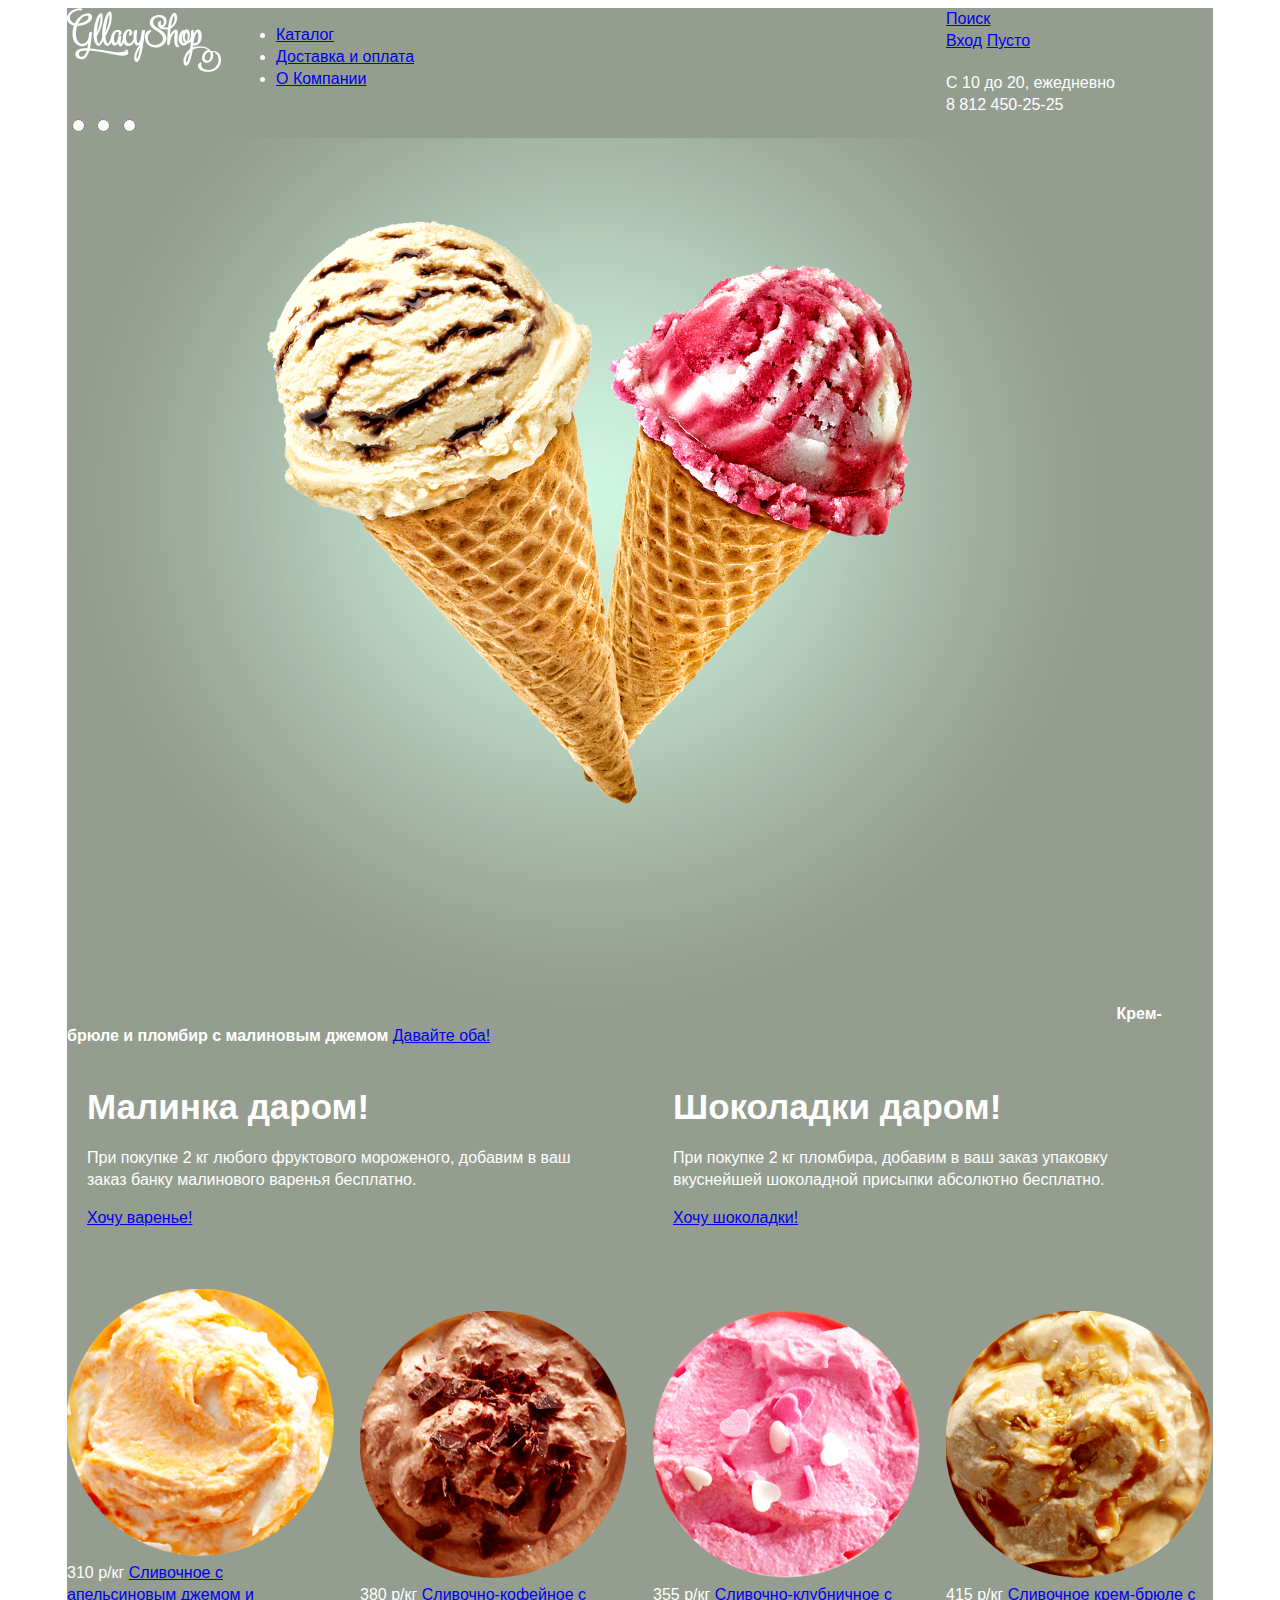
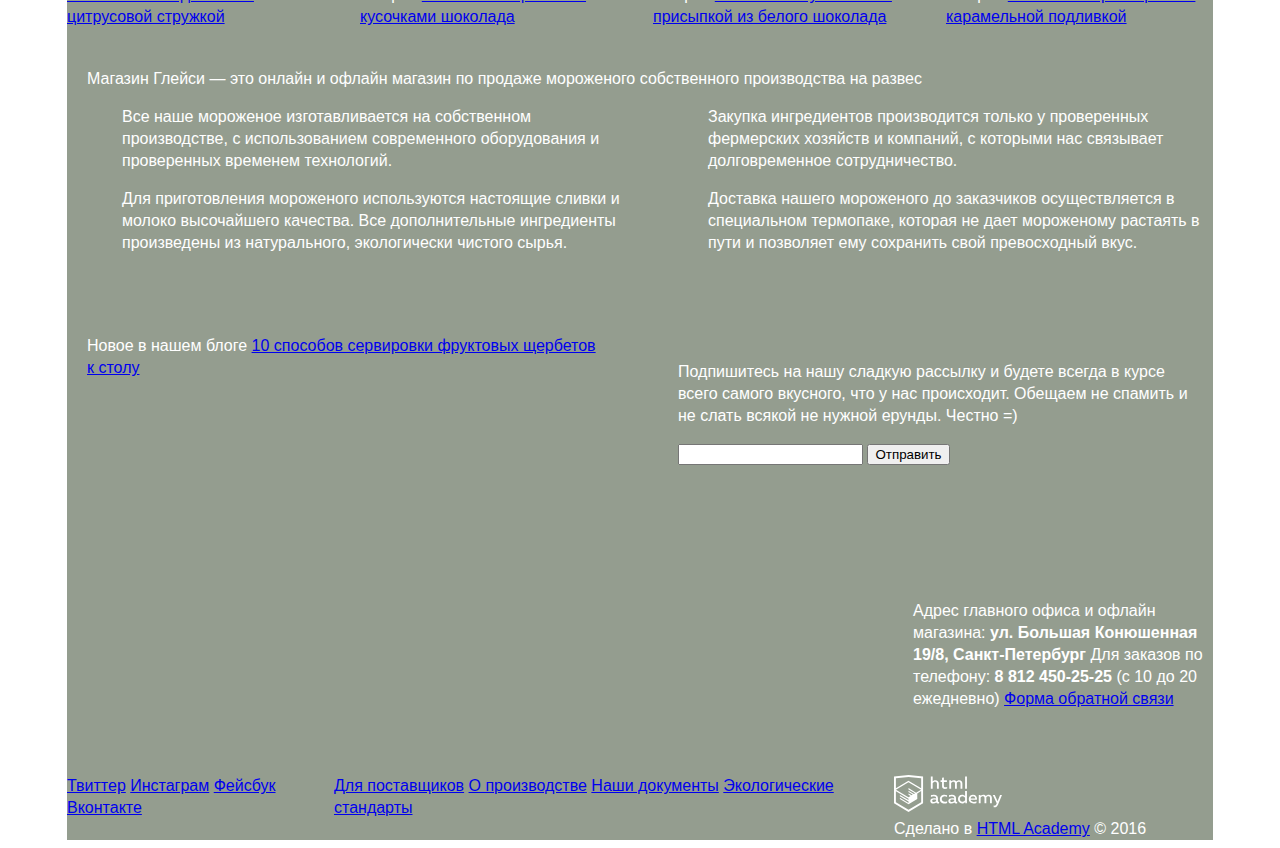
<file: index.html>
<!DOCTYPE html>
<html lang="ru">
  <head>
    <meta charset="utf-8">
    <title>HTML Academy: Глейси</title>
    <link href="css/style.css" rel="stylesheet">
  </head>
  <body>
    <header class="main-header">
      <div class="container clearfix">
        <div class="logo">
          <a href="#"><img src="img/gllacy-index/logo.svg" width="154" height="64" alt="Магазин Глейси"></a>
        </div>
        <nav class="main-menu">
          <ul>
            <li>
              <a href="#">Каталог</a>
            </li>
            <li>
            <a href="#">Доставка и оплата</a>
            </li>
            <li>
              <a href="#">О Компании</a>
            </li>
          </ul>
        </nav>
        <div class="right-column">
          <div class="search">
            <a href="#">Поиск</a>
          </div>
          <div class="user-block">
            <a class="login" href="#">Вход</a>
            <a class="cart" href="#">Пусто</a>
          </div>
          <div class="contacts">
            <span class="schedule">С 10 до 20, ежедневно</span><br>
            <span class="tel">8 812 450-25-25</span>
          </div>
        </div>
      </div>
    </header>
    <main class="container">
      <div class="slider">
        <div class="slider-controls">
          <input type="radio" id="button-1" name="slider-toggle">
          <label for="button-1"></label>
          <input type="radio" id="button-2" name="slider-toggle">
          <label for="button-2"></label>
          <input type="radio" id="button-3" name="slider-toggle">
          <label for="button-3"></label>
        </div>
        <div class="slider-inner">
          <div class="slider-1">
            <img src="img/gllacy-index/ice-cream1.png" alt="Крем-брюле и пломбир с малиновым джемом">
            <b class="slider-title">Крем-брюле и пломбир с малиновым джемом</b>
            <a class="button" href="#">Давайте оба!</a>
          </div>
          <div class="slider-2">
            <img src="img/gllacy-index/ice-cream2.png" alt="Шоколадный пломбир и лимонный сорбет">
            <b class="slider-title">Шоколадный пломбир и лимонный сорбет</b>
            <a class="button" href="#">Давайте оба!</a>
          </div>
          <div class="slider-3">
            <img src="img/gllacy-index/ice-cream3.png" alt="Пломбир с помадкой и клубничный щербет">
            <b class="slider-title">Пломбир с помадкой и клубничный щербет</b>
            <a class="button" href="#">Давайте оба!</a>
          </div>
        </div>
      </div>
      <div class="offers clearfix">
        <div class="offers-raspberries">
          <h2 class="offers-title">Малинка даром!</h2>
          <p class="offers-description">При покупке 2 кг любого фруктового мороженого,
          добавим в ваш заказ банку малинового варенья бесплатно.</p>
          <a class="button" href="#">Хочу варенье!</a>
        </div>
        <div class="offers-chocolate">
          <h2 class="offers-title">Шоколадки даром!</h2>
          <p class="offers-description">При покупке 2 кг пломбира, добавим в ваш заказ
          упаковку вкуснейшей шоколадной присыпки абсолютно бесплатно.</p>
          <a class="button" href="#">Хочу шоколадки!</a>
        </div>
      </div>
      <div class="hits">
        <div class="hits-hit">
          <img src="img/gllacy-index/hit1.png" alt="Сливочное с апельсиновым джемом и цитрусовой стружкой">
          <span class="hits-price">310 p/кг</span>
          <a class="hits-name" href="#">Сливочное с апельсиновым джемом и цитрусовой стружкой</a>
        </div>
        <div class="hits-hit">
          <img src="img/gllacy-index/hit2.png" alt="Сливочно-кофейное с кусочками шоколада">
          <span class="hits-price">380 p/кг</span>
          <a class="hits-name" href="#">Сливочно-кофейное с кусочками шоколада</a>
        </div>
        <div class="hits-hit">
          <img src="img/gllacy-index/hit3.png" alt="Сливочно-клубничное с присыпкой из белого шоколада">
          <span class="hits-price">355 p/кг</span>
          <a class="hits-name" href="#">Сливочно-клубничное с присыпкой из белого шоколада</a>
        </div>
        <div class="hits-hit">
          <img src="img/gllacy-index/hit4.png" alt="Сливочное крем-брюле с карамельной подливкой">
          <span class="hits-price">415 p/кг</span>
          <a class="hits-name" href="#">Сливочное крем-брюле с карамельной подливкой</a>
        </div>
      </div>
      <div class="about-us clearfix">
        <span class="about-us-title">Магазин Глейси — это онлайн и офлайн магазин по продаже
        мороженого собственного производства на развес</span>
        <div class="about-us-left">
          <p class="about-us-p">Все наше мороженое изготавливается на собственном производстве,
          с использованием современного оборудования и проверенных временем технологий.</p>
          <p class="about-us-p">Для приготовления мороженого используются настоящие сливки и молоко высочайшего
          качества. Все дополнительные ингредиенты произведены из натурального, экологически чистого сырья.</p>
        </div>
        <div class="about-us-right">
          <p class="about-us-p">Закупка ингредиентов  производится только у проверенных фермерских
          хозяйств и компаний, с которыми нас связывает долговременное сотрудничество.</p>
          <p class="about-us-p">Доставка нашего мороженого до заказчиков осуществляется в специальном термопаке,
          которая не дает мороженому растаять в пути и позволяет ему сохранить свой превосходный вкус.</p>
        </div>
      </div>
      <div class="media clearfix">
        <div class="news">
          <span>Новое в нашем блоге</span>
          <a href="#">10  способов сервировки фруктовых щербетов к столу</a>
        </div>
        <div class="subscription">
          <p>Подпишитесь на нашу сладкую рассылку и будете всегда в курсе всего самого вкусного,
          что у нас происходит. Обещаем не спамить и не слать всякой не нужной ерунды. Честно =) </p>
          <form action="url" method="post" name="subscription-form">
            <input type="email" name="subscription-email" id="email">
            <button class="button" type="submit">Отправить</button>
          </form>
        </div>
      </div>
      <div class="map clearfix">
        <div class="address">
          <span>Адрес главного офиса и офлайн магазина:</span>
          <b>ул. Большая Конюшенная 19/8, Санкт-Петербург</b>
          <span>Для заказов по телефону:</span>
          <b>8 812 450-25-25</b>
          <span>(с 10 до 20 ежедневно)</span>
          <a class="button" href="#">Форма обратной связи</a>
        </div>
      </div>
    </main>
    <footer class="main-footer">
      <div class="container clearfix">
        <section class="footer-social">
          <a class="social-btn social-btn-tw" href="#">Твиттер</a>
          <a class="social-btn social-btn-inst" href="#">Инстаграм</a>
          <a class="social-btn social-btn-fb" href="#">Фейсбук</a>
          <a class="social-btn social-btn-vk" href="#">Вконтакте</a>
        </section>
        <section class="footer-menu">
          <a href="#">Для поставщиков</a>
          <a href="#">О производстве</a>
          <a href="#">Наши документы</a>
          <a href="#">Экологические стандарты</a>
        </section>
        <section class="footer-copyright">
          <img src="img/gllacy-index/logo-academy.svg" width="108" height="37" alt="HTML Academy"><br>
          <span>Сделано в <a href="https://htmlacademy.ru">HTML Academy</a> © 2016</span>
        </section>
      </div>
    </footer>
  </body>
</html>
</file>
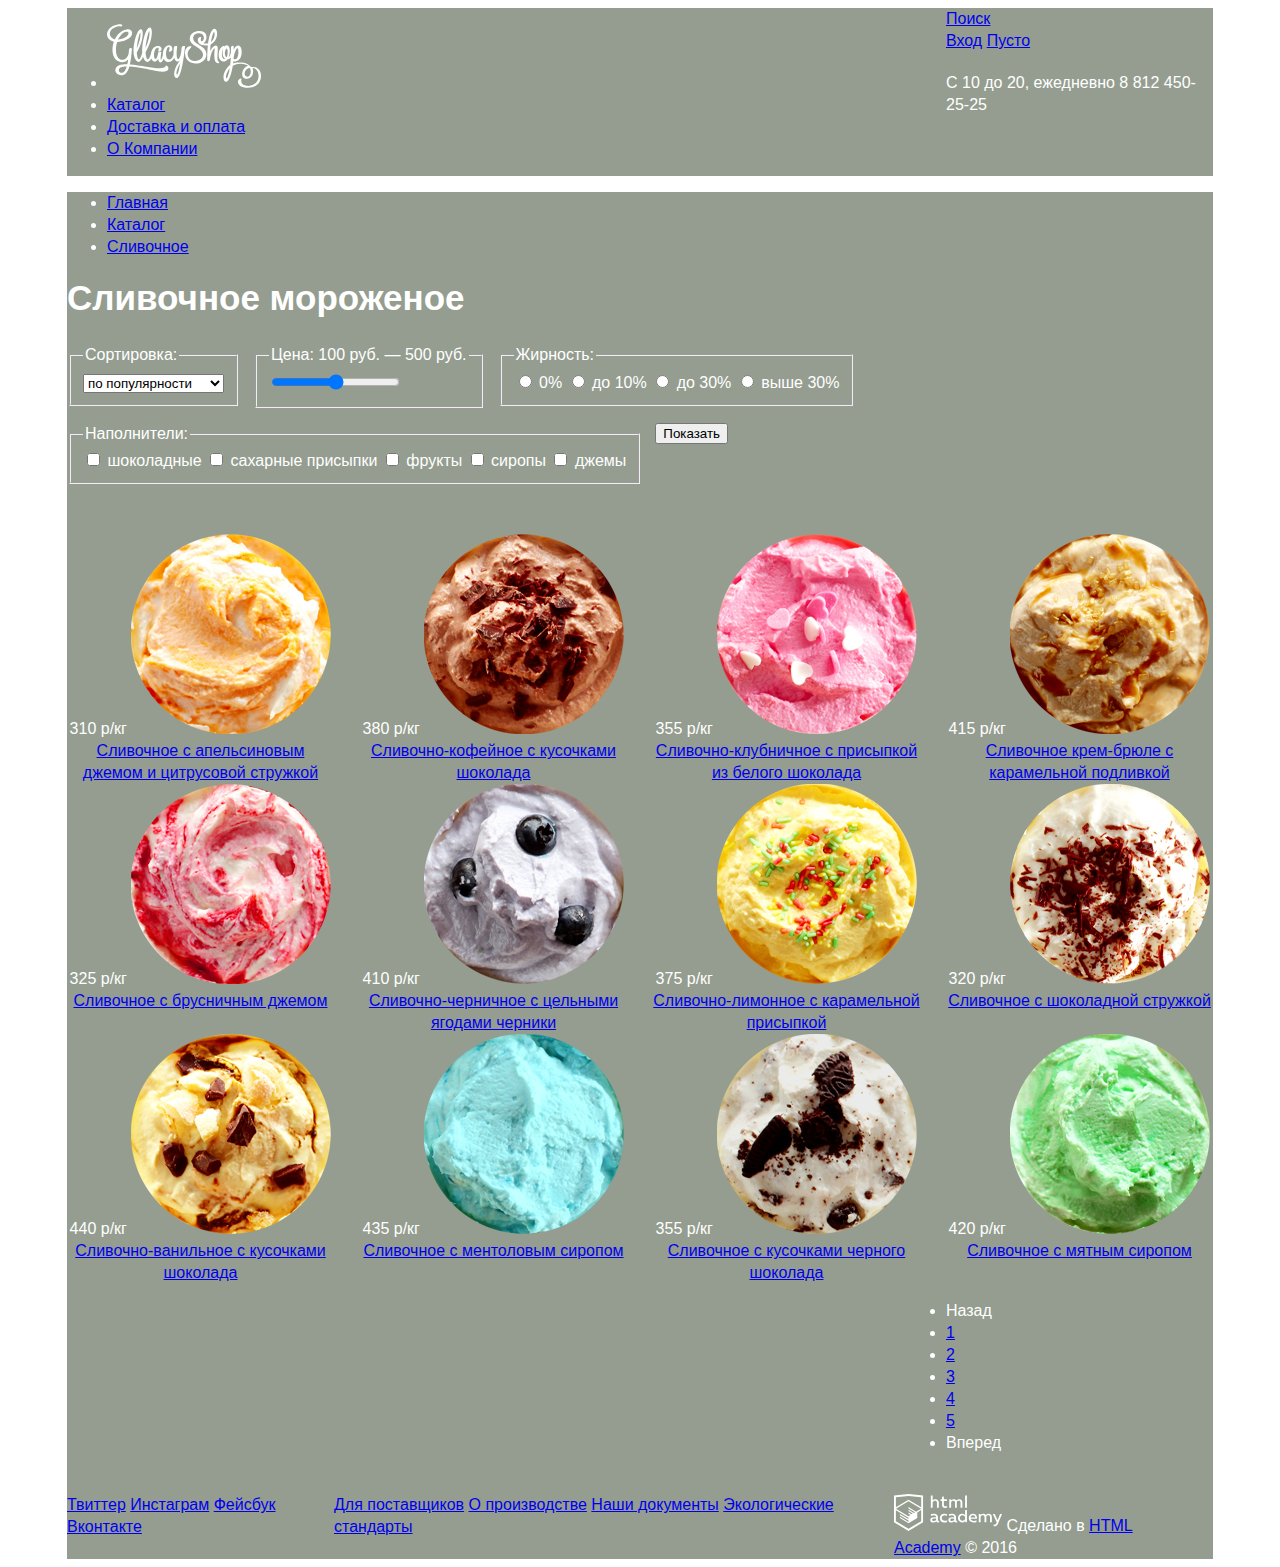
<file: catalog.html>
<!DOCTYPE html>
<html lang="ru">
  <head>
    <meta charset="utf-8">
    <title>Глейси: Каталог</title>
    <link href="css/style.css" rel="stylesheet">
  </head>
  <body>
    <header class="main-header">
      <div class="container clearfix">
        <nav class="main-menu">
          <ul>
            <li>
              <a href="#"><img src="img/gllacy-index/logo.svg" width="154" height="64" alt="Магазин Глейси"></a>
            </li>
            <li>
              <a href="#">Каталог</a>
            </li>
            <li>
            <a href="#">Доставка и оплата</a>
            </li>
            <li>
              <a href="#">О Компании</a>
            </li>
          </ul>
        </nav>
        <div class="right-column">
          <div class="search">
            <a href="#">Поиск</a>
          </div>
          <div class="user-block">
            <a class="login" href="#">Вход</a>
            <a class="cart" href="#">Пусто</a>
          </div>
          <div class="contacts">
            <span class="schedule">С 10 до 20, ежедневно</span>
            <span class="tel">8 812 450-25-25</span>
          </div>
        </div>
      </div>
    </header>
    <main class="container clearfix">
      <ul class="breadcrumbs">
        <li>
          <a href="#">Главная</a>
        </li>
        <li>
          <a href="#">Каталог</a>
        </li>
        <li>
          <a href="#">Сливочное</a>
        </li>
      </ul>
      <div class="page-title">
        <h2>Сливочное мороженое</h2>
      </div>
      <div class="filters">
        <form action="#" method="get" name="filters">
          <fieldset class="filters-sorting">
            <legend class="filters-title">Сортировка:</legend>
            <select name="sorting">
              <option value="popularity">по популярности</option>
              <option value="unexpensive-first">сначала недорогие</option>
              <option value="expensive-first">сначала дорогие</option>
              <option value="fatness">по жирности</option>
            </select>
          </fieldset>
          <fieldset class="filters-price">
            <legend class="filters-title">Цена: 100 руб. — 500 руб.</legend>
            <input type="range" name="filters-price" min="" max="" step="">
          </fieldset>
          <fieldset class="filters-fatness">
            <legend class="filters-title">Жирность:</legend>
            <label><input type="radio" name="fatness" value="0%"> 0%</label>
            <label><input type="radio" name="fatness" value="10%"> до 10%</label>
            <label><input type="radio" name="fatness" value=">30%"> до 30%</label>
            <label><input type="radio" name="fatness" value="<30%"> выше 30%</label>
          </fieldset>
          <fieldset class="filters-fillers">
            <legend class="filters-title">Наполнители:</legend>
            <label><input type="checkbox" name="fillers-chocolate"> шоколадные</label>
            <label><input type="checkbox" name="fillers-sugar"> сахарные присыпки</label>
            <label><input type="checkbox" name="fillers-fruit"> фрукты</label>
            <label><input type="checkbox" name="fillers-syrup"> сиропы</label>
            <label><input type="checkbox" name="fillers-jam"> джемы</label>
          </fieldset>
          <button type="submit" name="filters-show" class="button">Показать</button>
        </form>
      </div>
      <div class="goods-catalog">
        <article class="goods-item">
          <span class="goods-price">310 p/кг</span>
          <img src="img/gllacy-catalog/catalog-item1.png" alt="Сливочное с апельсиновым джемом и цитрусовой стружкой">
          <a class="goods-name" href="#">Сливочное с апельсиновым джемом и цитрусовой стружкой</a>
        </article>
        <article class="goods-item">
          <span class="goods-price">380 p/кг</span>
          <img src="img/gllacy-catalog/catalog-item2.png" alt="Сливочно-кофейное с кусочками шоколада">
          <a class="goods-name" href="#">Сливочно-кофейное с кусочками шоколада</a>
        </article>
        <article class="goods-item">
          <span class="goods-price">355 p/кг</span>
          <img src="img/gllacy-catalog/catalog-item3.png" alt="Сливочно-клубничное с присыпкой из белого шоколада">
          <a class="goods-name" href="#">Сливочно-клубничное с присыпкой из белого шоколада</a>
        </article>
        <article class="goods-item">
          <span class="goods-price">415 p/кг</span>
          <img src="img/gllacy-catalog/catalog-item4.png" alt="Сливочное крем-брюле с карамельной подливкой">
          <a class="goods-name" href="#">Сливочное крем-брюле с карамельной подливкой</a>
        </article>

        <article class="goods-item">
          <span class="goods-price">325 p/кг</span>
          <img src="img/gllacy-catalog/catalog-item5.png" alt="Сливочное с брусничным джемом">
          <a class="goods-name" href="#">Сливочное с брусничным джемом</a>
        </article>
        <article class="goods-item">
          <span class="goods-price">410 p/кг</span>
          <img src="img/gllacy-catalog/catalog-item6.png" alt="Сливочно-черничное с цельными ягодами черники">
          <a class="goods-name" href="#">Сливочно-черничное с цельными ягодами черники</a>
        </article>
        <article class="goods-item">
          <span class="goods-price">375 p/кг</span>
          <img src="img/gllacy-catalog/catalog-item7.png" alt="Сливочно-лимонное с карамельной присыпкой">
          <a class="goods-name" href="#">Сливочно-лимонное с карамельной присыпкой</a>
        </article>
        <article class="goods-item">
          <span class="goods-price">320 p/кг</span>
          <img src="img/gllacy-catalog/catalog-item8.png" alt="Сливочное с шоколадной стружкой">
          <a class="goods-name" href="#">Сливочное с шоколадной стружкой</a>
        </article>

        <article class="goods-item">
          <span class="goods-price">440 p/кг</span>
          <img src="img/gllacy-catalog/catalog-item9.png" alt="Сливочно-ванильное с кусочками шоколада">
          <a class="goods-name" href="#">Сливочно-ванильное с кусочками шоколада</a>
        </article>
        <article class="goods-item">
          <span class="goods-price">435 p/кг</span>
          <img src="img/gllacy-catalog/catalog-item10.png" alt="Сливочноe с ментоловым сиропом">
          <a class="goods-name" href="#">Сливочноe с ментоловым сиропом</a>
        </article>
        <article class="goods-item">
          <span class="goods-price">355 p/кг</span>
          <img src="img/gllacy-catalog/catalog-item11.png" alt="Сливочное с кусочками черного шоколада">
          <a class="goods-name" href="#">Сливочное с кусочками черного шоколада</a>
        </article>
        <article class="goods-item">
          <span class="goods-price">420 p/кг</span>
          <img src="img/gllacy-catalog/catalog-item12.png" alt="Сливочное с мятным сиропом">
          <a class="goods-name" href="#">Сливочное с мятным сиропом</a>
        </article>
      </div>
      <ul class="pages">
        <li><a class="arrow pages-prev">Назад</a></li>
        <li><a href="#">1</a></li>
        <li><a href="#">2</a></li>
        <li><a href="#">3</a></li>
        <li><a href="#">4</a></li>
        <li><a href="#">5</a></li>
        <li><a class="arrow pages-next">Вперед</a></li>
      </ul>
    </main>
    <footer class="main-footer">
      <div class="container clearfix">
        <section class="footer-social">
          <a class="social-btn social-btn-tw" href="#">Твиттер</a>
          <a class="social-btn social-btn-inst" href="#">Инстаграм</a>
          <a class="social-btn social-btn-fb" href="#">Фейсбук</a>
          <a class="social-btn social-btn-vk" href="#">Вконтакте</a>
        </section>
        <section class="footer-menu">
          <a href="#">Для поставщиков</a>
          <a href="#">О производстве</a>
          <a href="#">Наши документы</a>
          <a href="#">Экологические стандарты</a>
        </section>
        <section class="footer-copyright">
          <img src="img/gllacy-index/logo-academy.svg" width="108" height="37" alt="HTML Academy">
          <span>Сделано в <a href="https://htmlacademy.ru">HTML Academy</a> © 2016</span>
        </section>
      </div>
    </footer>
  </body>
</html>
</file>
<file: css/style.css>
body {
  font-size: 16px;
  line-height: 22px;
  color: #ffffff;
  font-family: 'Roboto Bold', Arial, sans-serif;
}

.clearfix::after {
  content: "";

  display: table;
  clear: both;
}

.container {
  width: 1146px;
  margin: 0 auto;

  background: #949d8f;
}

/* Header */

.logo {
  float: left;
  width: 154px;
  margin-right: 15px;
}

.main-menu {
  float: left;
  width: 560px;
}

.right-column {
  float: right;
  width: 267px;
}

.user-block {
  margin-bottom: 20px;
}

/* Gllacy-index */

.slider-2,
.slider-3 {
  display: none;
}

.offers {
  margin-bottom: 40px;
}

.offers-raspberries {
  float: left;
  width: 560px;
  padding: 20px;

  box-sizing: border-box;
}

.offers-chocolate {
  float: right;
  width: 560px;
  padding: 20px;

  box-sizing: border-box;
}

.hits {
  margin-bottom: 35px;

  font-size: 0;
}

.hits-hit {
  display: inline-block;
  width: 267px;
  margin-right: 26px;

  font-size: 16px;
}

.hits-hit:last-child {
  margin-right: 0;
}

.about-us {
  margin-bottom: 40px;
}

.about-us-title {
  padding: 30px 20px;
  box-sizing: border-box;
}

.about-us-left {
  float: left;
  width: 560px;
  padding-left: 55px;

  box-sizing: border-box;
}

.about-us-right {
  float: right;
  width: 560px;
  padding-left: 55px;

  box-sizing: border-box;
}

.media {
  margin-bottom: 35px;
}

.news {
  float: left;
  width: 560px;
  padding: 25px 20px;

  box-sizing: border-box;
}

.subscription {
  float: right;
  width: 560px;
  padding: 35px 25px;

  box-sizing: border-box;
}

.address {
  float: right;
  width: 300px;
  margin-top: 65px;
  margin-bottom: 65px;
}

/* Gllacy-catalog */

.page-title {
  margin-bottom: 35px;
}

.filters {
  width: 879px;
  margin-bottom: 35px;

  font-size: 0;
}

fieldset {
  display: inline-block;
  margin-bottom: 15px;
  margin-right: 15px;

  vertical-align: top;
  font-size: 16px;
}

.goods-catalog {
  font-size: 0;
  text-align: center;
}

.goods-item {
  display: inline-block;
  width: 267px;
  margin-right: 26px;

  vertical-align: top;
  font-size: 16px;
}

.goods-item:nth-child(4n+4) {
  margin-right: 0;
}

.pages {
  float: right;
  width: 267px;
  margin-bottom: 40px;
}

/* Footer */

.footer-social {
  float: left;
  width: 267px;
}

.footer-menu {
  float: left;
  width: 560px;
}

.footer-copyright {
  float: left;
  width: 267px;
}

h2 {
  font-size: 35px;
}
</file>
